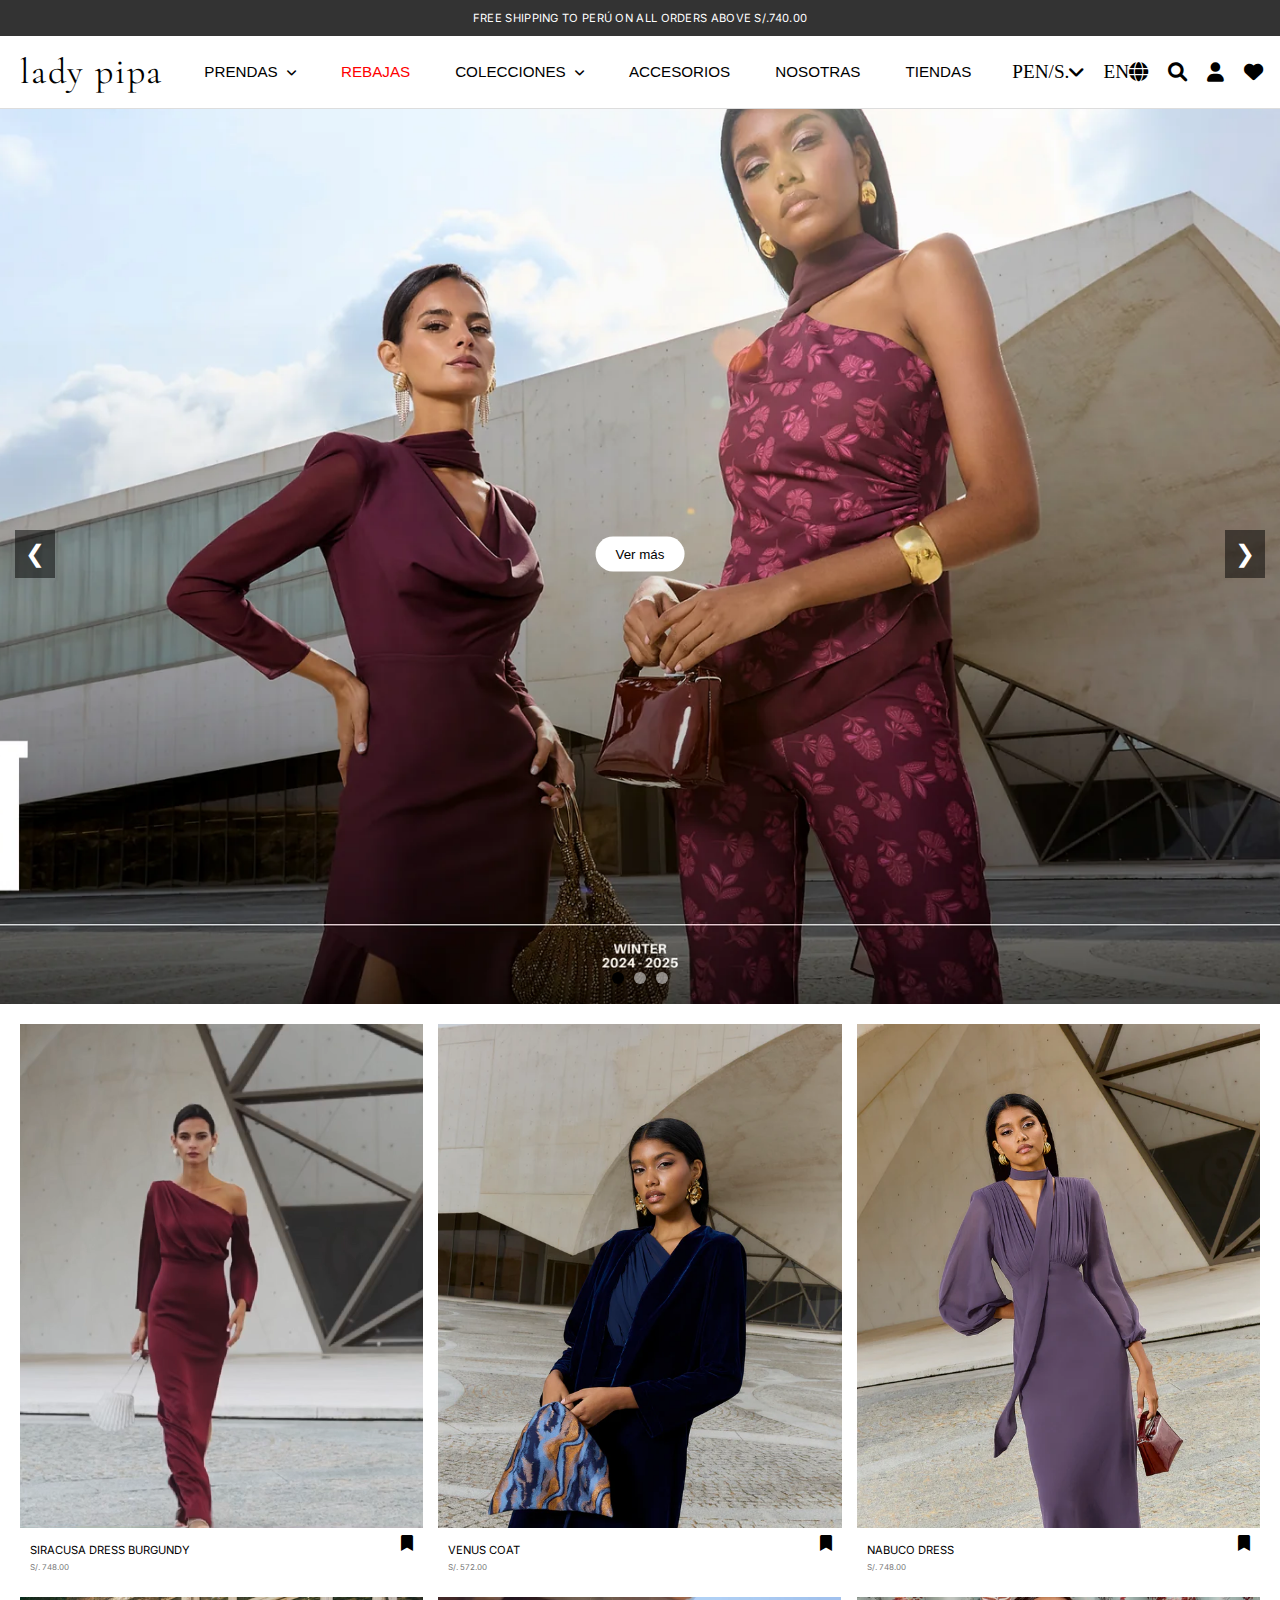
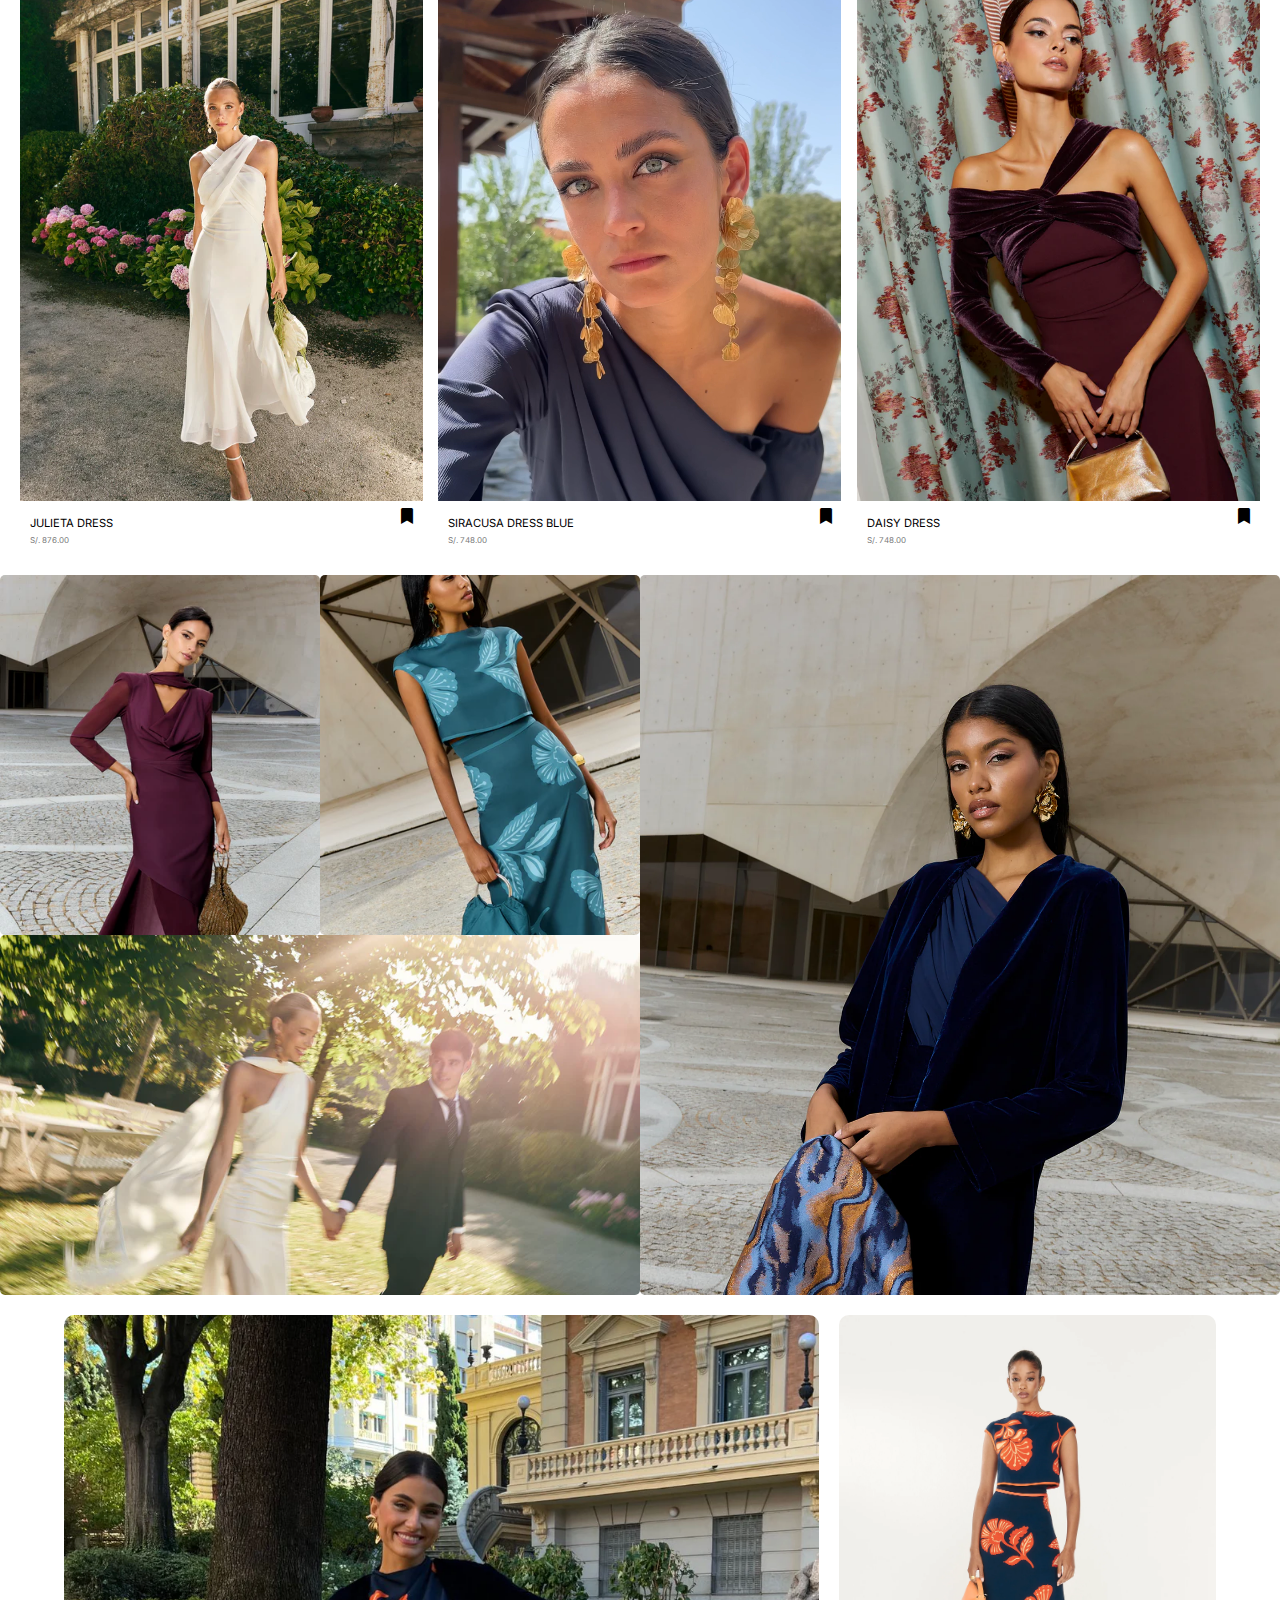
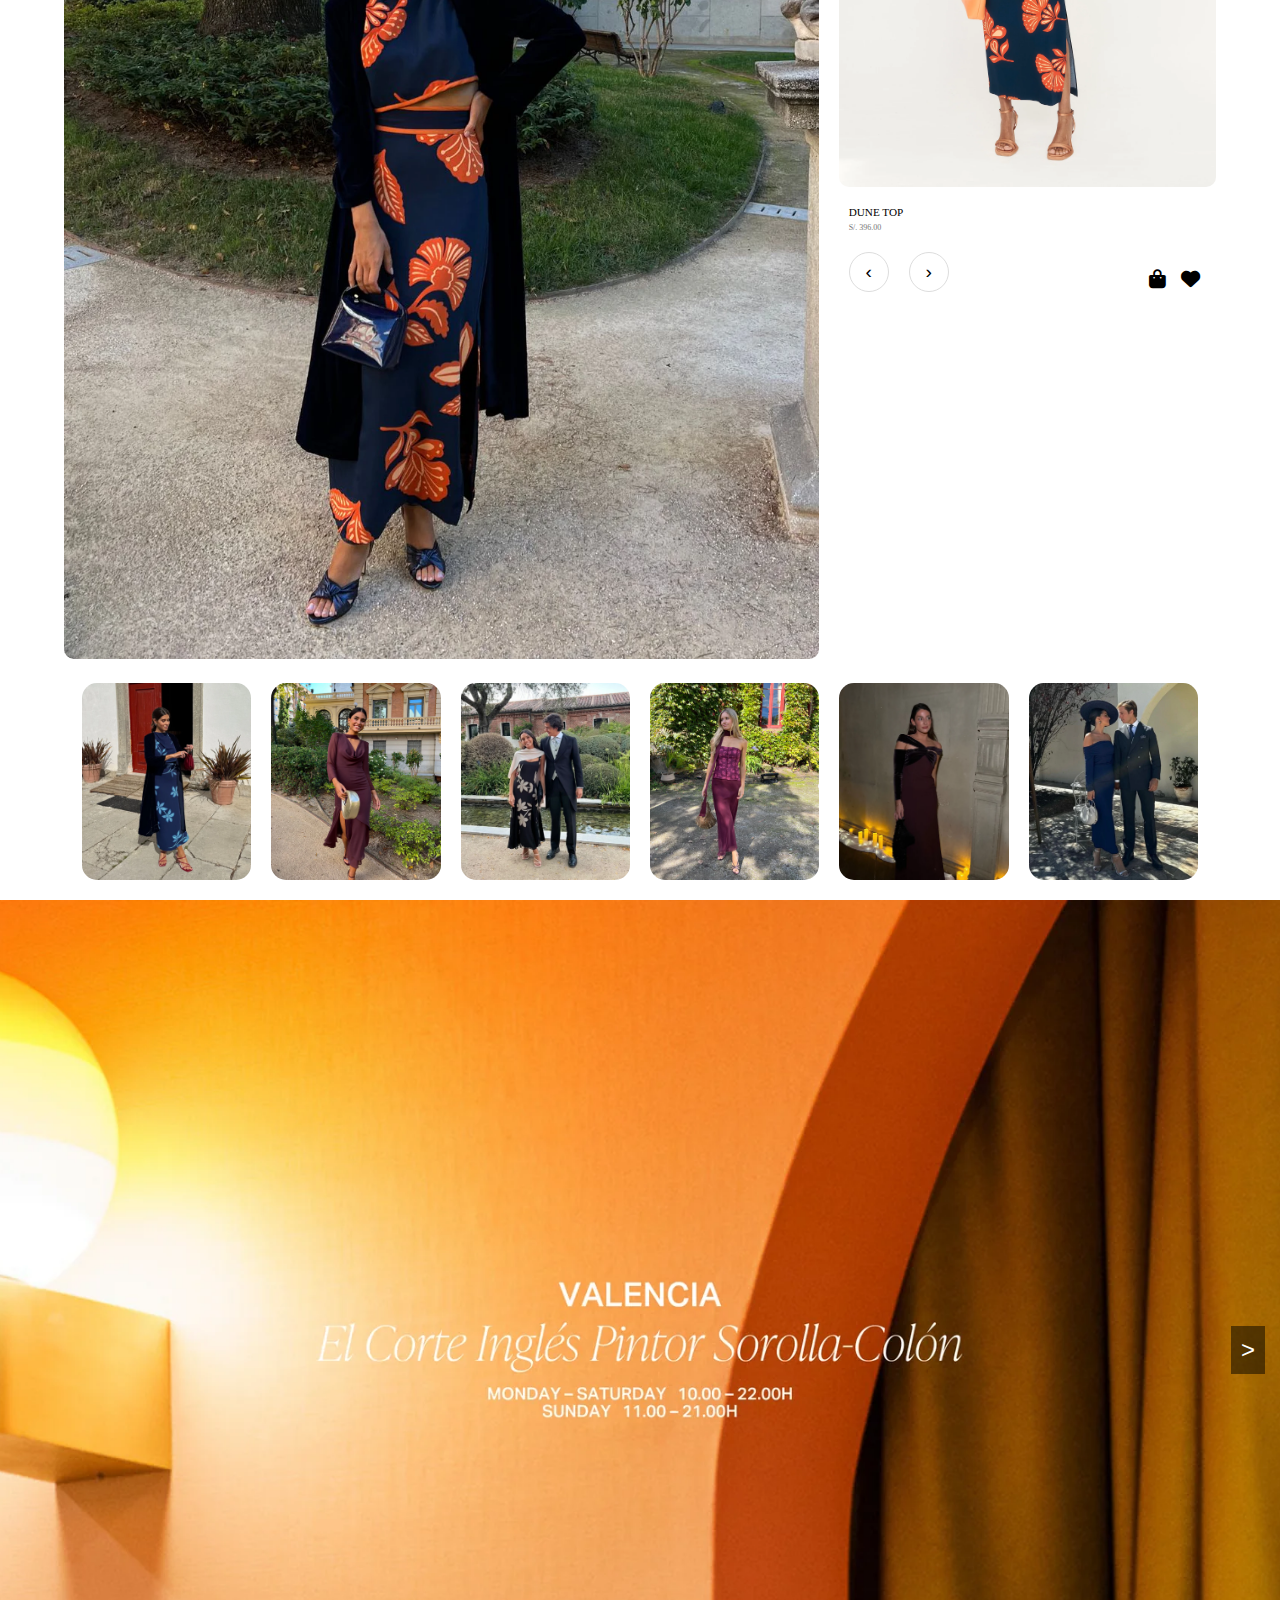
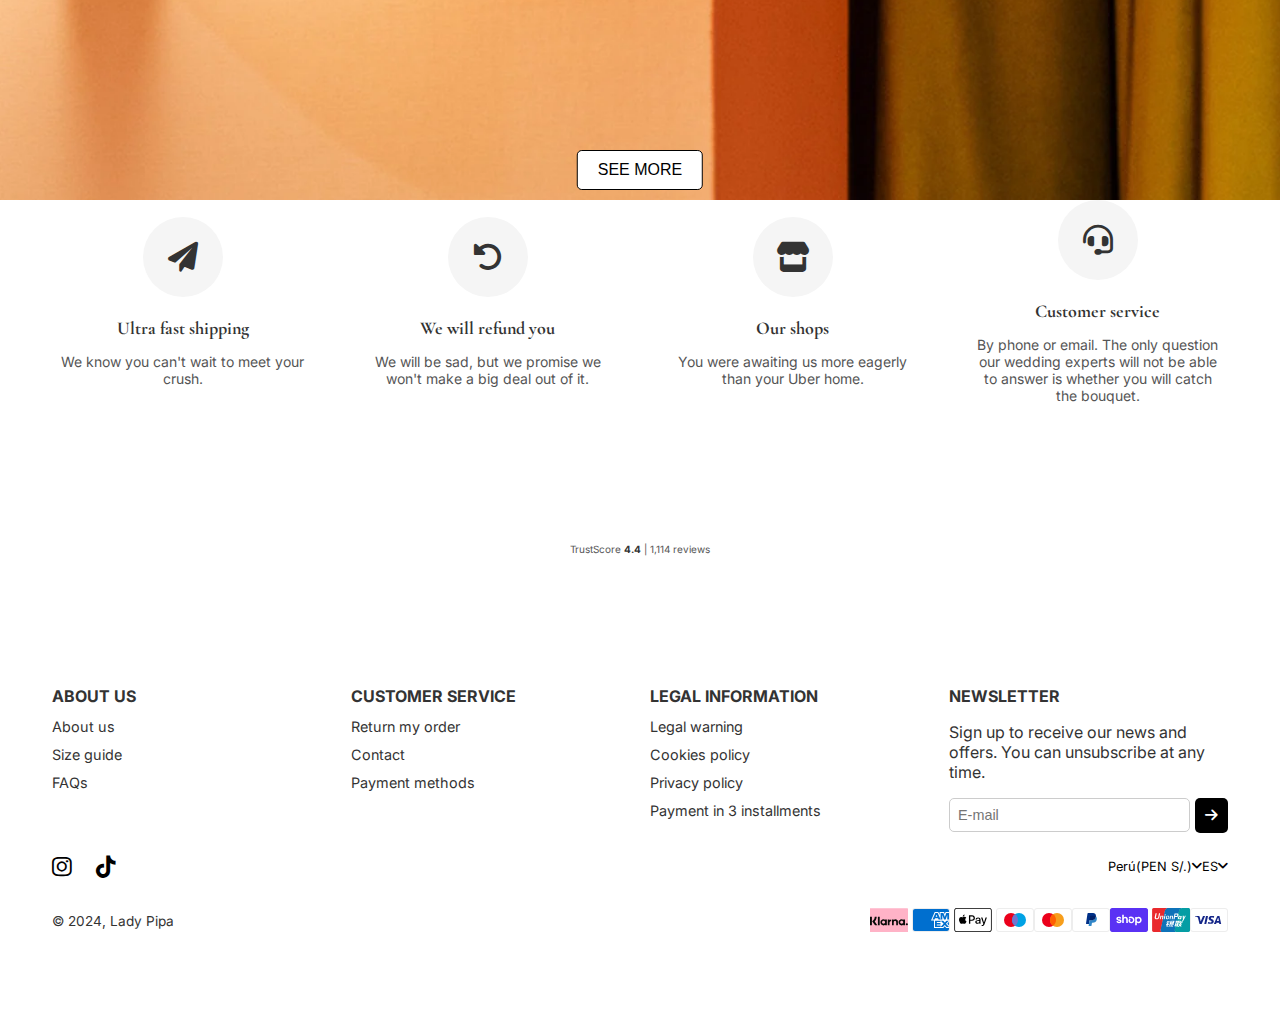
<file: ladypipa-homepage/ladypipa-homepage/index.html>
<!DOCTYPE html>
<html lang="en">

<head>
    <meta charset="UTF-8">
    <meta name="viewport" content="width=device-width, initial-scale=1.0">
    <title>Ladypipa Homepage</title>
    <link rel="stylesheet" href="https://cdnjs.cloudflare.com/ajax/libs/font-awesome/6.0.0-beta3/css/all.min.css">
    <link href="https://fonts.googleapis.com/css2?family=Inter:wght@100;200;300;400&display=swap" rel="stylesheet">
    <link href="https://fonts.googleapis.com/css2?family=Cormorant+Garamond:wght@300;400&display=swap" rel="stylesheet">
    <link rel="stylesheet" href="css/styles.css">
</head>

<body>
    <!-- Barra superior -->
    <div class="top-bar">
        <p>FREE SHIPPING TO PERÚ ON ALL ORDERS ABOVE S/.740.00</p>
    </div>
    <header>     
        <!-- Navegación principal -->
        <nav class="navbar">
            <!-- Logo -->
            <div class="logo">
                <a href="/" class="logo-text">lady pipa</a>
            </div>
            
    
            <!-- Menú principal -->
            <ul class="menu">
                <li class="dropdown">
                    <a href="#">PRENDAS <i class="fas fa-angle-down"></i></a>
                    <ul class="dropdown-menu">
                        <li><a href="#">Vestidos</a></li>
                        <li><a href="#">Conjuntos</a></li>
                        <li><a href="#">Blusas</a></li>
                    </ul>
                </li>
                <li><a href="#" class="highlight">REBAJAS</a></li>
                <li class="dropdown">
                    <a href="#">COLECCIONES <i class="fas fa-angle-down"></i></a>
                    <ul class="dropdown-menu">
                        <li><a href="#">Primavera</a></li>
                        <li><a href="#">Verano</a></li>
                    </ul>
                </li>
                <li><a href="#">ACCESORIOS</a></li>
                <li><a href="#">NOSOTRAS</a></li>
                <li><a href="#">TIENDAS</a></li>
            </ul>
    
            <!-- Íconos -->
            <div class="icons">
                <a href="#">PEN/S. <i class="fas fa-angle-down"></i></a>
                <a href="#">EN <i class="fas fa-globe"></i></a>
                <a href="#"><i class="fas fa-search"></i></a>
                <a href="#"><i class="fas fa-user"></i></a>
                <a href="#"><i class="fas fa-heart"></i></a>
                <a href="#"><i class="fas fa-shopping-bag"></i></a>
            </div>
        </nav>
    </header>
    <div class="navbar-placeholder"></div>
    <section class="first-carousel">
        <div class="first-carousel-container">
            <!-- Slide 1 -->
            <input type="radio" name="first-carousel" id="first-slide1" checked>
            <div class="first-carousel-slide">
                <img src="img/carrusel 1.webp" alt="Imagen 1">
                <button class="first-carousel-button">Ver más</button>
                <label for="first-slide3" class="first-prev">&#10094;</label>
                <label for="first-slide2" class="first-next">&#10095;</label>
            </div>
    
            <!-- Slide 2 -->
            <input type="radio" name="first-carousel" id="first-slide2">
            <div class="first-carousel-slide">
                <img src="img/carrusel 2.webp" alt="Imagen 2">
                <button class="first-carousel-button">Ver más</button>
                <label for="first-slide1" class="first-prev">&#10094;</label>
                <label for="first-slide3" class="first-next">&#10095;</label>
            </div>
    
            <!-- Slide 3 -->
            <input type="radio" name="first-carousel" id="first-slide3">
            <div class="first-carousel-slide">
                <img src="img/carrusel 3.webp" alt="Imagen 3">
                <button class="first-carousel-button">Ver más</button>
                <label for="first-slide2" class="first-prev">&#10094;</label>
                <label for="first-slide1" class="first-next">&#10095;</label>
            </div>
    
            <!-- Indicadores -->
            <div class="first-indicators">
                <label for="first-slide1" class="first-dot"></label>
                <label for="first-slide2" class="first-dot"></label>
                <label for="first-slide3" class="first-dot"></label>
            </div>
        </div>
    </section>
    
    <section class="products">
        <!-- Producto 1 -->
        <div class="product">
            <video class="product-video" autoplay muted loop>
                <source src="img/siracusa dress.mp4" type="video/mp4">
                Tu navegador no soporta el video.
            </video>
        
            <div class="product-info">
                <h3>
                    SIRACUSA DRESS BURGUNDY
                    <span class="product-save"><i class="fas fa-bookmark"></i></span>
                </h3>
                <p>S/. 748.00</p>
            </div>
        </div>

        <!-- Producto 2 -->
        <div class="product">
            <img src="img/venus.webp" alt="Venus Coat">
          
            <div class="product-info">
                <h3>
                    VENUS COAT
                    <span class="product-save"><i class="fas fa-bookmark"></i></span>
                </h3>
                <p>S/. 572.00</p>
            </div>
        </div>

        <!-- Producto 3 -->
        <div class="product">
            <img src="img/nabuco.webp" alt="Nabuco Dress">
          
            <div class="product-info">
                <h3>
                    NABUCO DRESS
                    <span class="product-save"><i class="fas fa-bookmark"></i></span>
                </h3>
                <p>S/. 748.00</p>
            </div>
        </div>

        <!-- Producto 4 -->
        <div class="product">
            <img src="img/julieta.webp" alt="Julieta Dress">
          
            <div class="product-info">
                <h3>
                    JULIETA DRESS
                    <span class="product-save"><i class="fas fa-bookmark"></i></span>
                </h3>
                <p>S/. 876.00</p>
            </div>
        </div>

        <!-- Producto 5 -->
        <div class="product">
            <video class="product-video" autoplay muted loop>
                <source src="img/siracusa dress 2.mp4" type="video/mp4">
            </video>
          
            <div class="product-info">
                <h3>
                    SIRACUSA DRESS BLUE
                    <span class="product-save"><i class="fas fa-bookmark"></i></span>
                </h3>
                <p>S/. 748.00</p>
            </div>
        </div>

        <!-- Producto 6 -->
        <div class="product">
            <img src="img/daisy.webp" alt="Daisy Dress">
          
            <div class="product-info">
                <h3>
                    DAISY DRESS
                    <span class="product-save"><i class="fas fa-bookmark"></i></span>
                </h3>
                <p>S/. 748.00</p>
            </div>
        </div>
    </section>
    <section class="categories-layout">
        <div class="category-item dresses">
            <img src="img/dreses.webp" alt="Dresses">
            <div class="category-overlay">
                <h2>Dresses</h2>
            </div>
        </div>
        <div class="category-item sets">
            <img src="img/sets.webp" alt="Sets">
            <div class="category-overlay">
                <h2>Sets</h2>
            </div>
        </div>
        <div class="category-item bride">
            <img src="img/shawls.webp" alt="Bride">
            <div class="category-overlay">
                <h2>Bride</h2>
            </div>
        </div>
        <div class="category-item shawls">
            <img src="img/bride.webp" alt="Shawls">
            <div class="category-overlay">
                <h2>Shawls</h2>
            </div>
        </div>
    </section>
  
    <section class="dual-slider-section">
        <div class="dual-slider-container">
            <!-- Imagen izquierda -->
            <div class="slider-left">
                <img src="img/flor1.webp" alt="Image Left">
            </div>

            <!-- Imagen derecha con información del producto -->
            <div class="slider-right">
                <img src="img/flor2.webp" alt="Image Right">
                <div class="product-info">
                    <h3>DUNE TOP</h3>
                    <p>S/. 396.00</p>
                    <div class="navigation-buttons">
                        <button class="nav-btn">&#8249;</button>
                        <button class="nav-btn">&#8250;</button>
                    </div>
                    <div class="product-icons">
                        <button><i class="fas fa-shopping-bag"></i></button>
                        <button><i class="fas fa-heart"></i></button>
                    </div>
                </div>
            </div>
        </div>

        <!-- Botones de navegación generales -->

    </section>
    <section class="image-slider">
        <div class="slider-container">
            <button class="slider-btn prev-btn">&#8249;</button>
            <div class="slider-images">
                <img src="img/img1.webp" alt="Image 1">
                <img src="img/img2.webp" alt="Image 2">
                <img src="img/img3.webp" alt="Image 3">
                <img src="img/img4.webp" alt="Image 4">
                <img src="img/img5.webp" alt="Image 5">
                <img src="img/img7.webp" alt="Image 7">
                <img src="img/img8.webp" alt="Image 8">
                <img src="img/img9.webp" alt="Image 9">
            </div>
            <button class="slider-btn next-btn">&#8250;</button>
        </div>
    </section>
    <div id="carousel-section-2" class="carousel-container-2">
        <!-- Botón de navegación izquierda -->
        <button class="carousel-button-2 prev">&lt;</button>
    
        <!-- Slides del carrusel -->
        <div class="carousel-slide-2 active">
            <img src="img/carrusel1.1.webp" alt="Imagen 1">
        </div>
        <div class="carousel-slide-2">
            <img src="img/carrusel2.1.webp" alt="Imagen 2">
        </div>
        <div class="carousel-slide-2">
            <img src="img/carrusel3.1.webp" alt="Imagen 3">
        </div>
        <div class="carousel-slide-2">
            <img src="img/carrusel4.1.webp" alt="Imagen 4">
        </div>
    
        <!-- Botón de navegación derecha -->
        <button class="carousel-button-2 next">&gt;</button>
    
        <!-- Navegación de puntos -->
        <div class="carousel-navigation-2">
            <span class="carousel-dot-2 active" data-slide="0"></span>
            <span class="carousel-dot-2" data-slide="1"></span>
            <span class="carousel-dot-2" data-slide="2"></span>
            <span class="carousel-dot-2" data-slide="3"></span>
        </div>
    
        <!-- Botón "See More" -->
        <div class="see-more-container-2">
            <button class="see-more-2">See More</button>
        </div>
    </div>
    
    <section class="features-section">
        <div class="features-container">
            <!-- Ultra fast shipping -->
            <div class="feature-item">
                <div class="feature-icon">
                    <i class="fas fa-paper-plane"></i>
                </div>
                <h3>Ultra fast shipping</h3>
                <p>We know you can't wait to meet your crush.</p>
            </div>

            <!-- Refund policy -->
            <div class="feature-item">
                <div class="feature-icon">
                    <i class="fas fa-undo-alt"></i>
                </div>
                <h3>We will refund you</h3>
                <p>We will be sad, but we promise we won't make a big deal out of it.</p>
            </div>

            <!-- Our shops -->
            <div class="feature-item">
                <div class="feature-icon">
                    <i class="fas fa-store"></i>
                </div>
                <h3>Our shops</h3>
                <p>You were awaiting us more eagerly than your Uber home.</p>
            </div>

            <!-- Customer service -->
            <div class="feature-item">
                <div class="feature-icon">
                    <i class="fas fa-headset"></i>
                </div>
                <h3>Customer service</h3>
                <p>By phone or email. The only question our wedding experts will not be able to answer is whether you
                    will catch the bouquet.</p>
            </div>
        </div>
    </section>
    <section class="trustpilot-section">
        <div class="trustpilot-container">
            <!-- Enlace con imagen de Trustpilot -->
            <a href="https://uk.trustpilot.com/review/ladypipa.com?utm_medium=trustbox&utm_source=Mini" 
               target="_blank" class="trustpilot-link"></a>
            <!-- TrustScore debajo de la imagen -->
            <p class="trustpilot-score">
                TrustScore <strong>4.4</strong> | 1,114 reviews
            </p>
        </div>
    </section>
    
    <!-- Footer -->
    <footer class="footer">
        <div class="footer-container">
            <!-- Sección principal del footer -->
            <div class="footer-content">
                <!-- Sección About Us -->
                <div class="footer-section">
                    <h4>ABOUT US</h4>
                    <ul>
                        <li><a href="#">About us</a></li>
                        <li><a href="#">Size guide</a></li>
                        <li><a href="#">FAQs</a></li>
                    </ul>
                </div>
    
                <!-- Sección Customer Service -->
                <div class="footer-section">
                    <h4>CUSTOMER SERVICE</h4>
                    <ul>
                        <li><a href="#">Return my order</a></li>
                        <li><a href="#">Contact</a></li>
                        <li><a href="#">Payment methods</a></li>
                    </ul>
                </div>
    
                <!-- Sección Legal Information -->
                <div class="footer-section">
                    <h4>LEGAL INFORMATION</h4>
                    <ul>
                        <li><a href="#">Legal warning</a></li>
                        <li><a href="#">Cookies policy</a></li>
                        <li><a href="#">Privacy policy</a></li>
                        <li><a href="#">Payment in 3 installments</a></li>
                    </ul>
                </div>
    
                <!-- Sección Newsletter -->
                <div class="footer-section newsletter">
                    <h4>NEWSLETTER</h4>
                    <p>Sign up to receive our news and offers. You can unsubscribe at any time.</p>
                    <form action="#">
                        <input type="email" placeholder="E-mail">
                        <button type="submit"><i class="fas fa-arrow-right"></i></button>
                    </form>
                </div>
            </div>

            <div class="footer-social" style="color: black;">
                <div>
                    <a class="social-icon" href="#"><i class="fab fa-instagram" ></i></a>
                    <a class="social-icon" href="#"><i class="fab fa-tiktok" ></i></a>
                </div>
                <div class="footer-icons">
                    <a href="#">Perú(PEN S/.) <i class="fas fa-angle-down"></i></a>
                    <a href="#">ES <i class="fas fa-angle-down"></i></a>
                </div>
            </div>


    
            <!-- Sección adicional del footer -->
            <div class="footer-bottom">
                <!-- Copyright -->
                <p>© 2024, Lady Pipa</p>

                <!-- Métodos de pago -->
                <div class="payment-methods">
                    <svg height="24" viewBox="4.413 5.76850966 37.5527723 11.47054642" width="38" xmlns="http://www.w3.org/2000/svg">
                        <rect x="0" y="0" width="38" height="24" rx="4" ry="4" fill="#ffffff" />
                        <g fill="none">
                          <rect fill="#ffb3c7" height="25" rx="4.321" width="45" />
                          <path d="m40.794 14.646a1.07 1.07 0 0 0 -1.066 1.076 1.07 1.07 0 0 0 1.066 1.076c.588 0 1.066-.482 1.066-1.076a1.07 1.07 0 0 0 -1.066-1.076zm-3.508-.831c0-.814-.689-1.473-1.539-1.473s-1.539.66-1.539 1.473.69 1.472 1.54 1.472 1.538-.659 1.538-1.472zm.006-2.863h1.698v5.725h-1.698v-.366a2.96 2.96 0 0 1 -1.684.524c-1.653 0-2.993-1.352-2.993-3.02s1.34-3.02 2.993-3.02c.625 0 1.204.193 1.684.524zm-13.592.746v-.745h-1.739v5.724h1.743v-2.673c0-.902.968-1.386 1.64-1.386h.02v-1.665c-.69 0-1.323.298-1.664.745zm-4.332 2.117c0-.814-.689-1.473-1.539-1.473s-1.539.66-1.539 1.473.69 1.472 1.54 1.472 1.538-.659 1.538-1.472zm.006-2.863h1.699v5.725h-1.699v-.366c-.48.33-1.059.524-1.684.524-1.653 0-2.993-1.352-2.993-3.02s1.34-3.02 2.993-3.02c.625 0 1.204.193 1.684.524zm10.223-.153c-.678 0-1.32.212-1.75.798v-.644h-1.691v5.724h1.712v-3.008c0-.87.578-1.297 1.275-1.297.746 0 1.176.45 1.176 1.285v3.02h1.696v-3.64c0-1.332-1.05-2.238-2.418-2.238zm-17.374 5.878h1.778v-8.275h-1.778zm-7.81.002h1.883v-8.279h-1.882zm6.586-8.279c0 1.792-.692 3.46-1.926 4.699l2.602 3.58h-2.325l-2.827-3.89.73-.552a4.768 4.768 0 0 0 1.902-3.837h1.842z" fill="#0a0b09" />
                        </g>
                      </svg>                      
                    <svg xmlns="http://www.w3.org/2000/svg" role="img" aria-labelledby="pi-american_express" viewBox="0 0 38 24" width="38" height="24"><title id="pi-american_express">American Express</title><path fill="#000" d="M35 0H3C1.3 0 0 1.3 0 3v18c0 1.7 1.4 3 3 3h32c1.7 0 3-1.3 3-3V3c0-1.7-1.4-3-3-3Z" opacity=".07"/><path fill="#006FCF" d="M35 1c1.1 0 2 .9 2 2v18c0 1.1-.9 2-2 2H3c-1.1 0-2-.9-2-2V3c0-1.1.9-2 2-2h32Z"/><path fill="#FFF" d="M22.012 19.936v-8.421L37 11.528v2.326l-1.732 1.852L37 17.573v2.375h-2.766l-1.47-1.622-1.46 1.628-9.292-.02Z"/><path fill="#006FCF" d="M23.013 19.012v-6.57h5.572v1.513h-3.768v1.028h3.678v1.488h-3.678v1.01h3.768v1.531h-5.572Z"/><path fill="#006FCF" d="m28.557 19.012 3.083-3.289-3.083-3.282h2.386l1.884 2.083 1.89-2.082H37v.051l-3.017 3.23L37 18.92v.093h-2.307l-1.917-2.103-1.898 2.104h-2.321Z"/><path fill="#FFF" d="M22.71 4.04h3.614l1.269 2.881V4.04h4.46l.77 2.159.771-2.159H37v8.421H19l3.71-8.421Z"/><path fill="#006FCF" d="m23.395 4.955-2.916 6.566h2l.55-1.315h2.98l.55 1.315h2.05l-2.904-6.566h-2.31Zm.25 3.777.875-2.09.873 2.09h-1.748Z"/><path fill="#006FCF" d="M28.581 11.52V4.953l2.811.01L32.84 9l1.456-4.046H37v6.565l-1.74.016v-4.51l-1.644 4.494h-1.59L30.35 7.01v4.51h-1.768Z"/></svg>
                    <svg version="1.1" xmlns="http://www.w3.org/2000/svg" role="img" x="0" y="0" width="38" height="24" viewBox="0 0 165.521 105.965" xml:space="preserve" aria-labelledby="pi-apple_pay"><title id="pi-apple_pay">Apple Pay</title><path fill="#000" d="M150.698 0H14.823c-.566 0-1.133 0-1.698.003-.477.004-.953.009-1.43.022-1.039.028-2.087.09-3.113.274a10.51 10.51 0 0 0-2.958.975 9.932 9.932 0 0 0-4.35 4.35 10.463 10.463 0 0 0-.975 2.96C.113 9.611.052 10.658.024 11.696a70.22 70.22 0 0 0-.022 1.43C0 13.69 0 14.256 0 14.823v76.318c0 .567 0 1.132.002 1.699.003.476.009.953.022 1.43.028 1.036.09 2.084.275 3.11a10.46 10.46 0 0 0 .974 2.96 9.897 9.897 0 0 0 1.83 2.52 9.874 9.874 0 0 0 2.52 1.83c.947.483 1.917.79 2.96.977 1.025.183 2.073.245 3.112.273.477.011.953.017 1.43.02.565.004 1.132.004 1.698.004h135.875c.565 0 1.132 0 1.697-.004.476-.002.952-.009 1.431-.02 1.037-.028 2.085-.09 3.113-.273a10.478 10.478 0 0 0 2.958-.977 9.955 9.955 0 0 0 4.35-4.35c.483-.947.789-1.917.974-2.96.186-1.026.246-2.074.274-3.11.013-.477.02-.954.022-1.43.004-.567.004-1.132.004-1.699V14.824c0-.567 0-1.133-.004-1.699a63.067 63.067 0 0 0-.022-1.429c-.028-1.038-.088-2.085-.274-3.112a10.4 10.4 0 0 0-.974-2.96 9.94 9.94 0 0 0-4.35-4.35A10.52 10.52 0 0 0 156.939.3c-1.028-.185-2.076-.246-3.113-.274a71.417 71.417 0 0 0-1.431-.022C151.83 0 151.263 0 150.698 0z" /><path fill="#FFF" d="M150.698 3.532l1.672.003c.452.003.905.008 1.36.02.793.022 1.719.065 2.583.22.75.135 1.38.34 1.984.648a6.392 6.392 0 0 1 2.804 2.807c.306.6.51 1.226.645 1.983.154.854.197 1.783.218 2.58.013.45.019.9.02 1.36.005.557.005 1.113.005 1.671v76.318c0 .558 0 1.114-.004 1.682-.002.45-.008.9-.02 1.35-.022.796-.065 1.725-.221 2.589a6.855 6.855 0 0 1-.645 1.975 6.397 6.397 0 0 1-2.808 2.807c-.6.306-1.228.511-1.971.645-.881.157-1.847.2-2.574.22-.457.01-.912.017-1.379.019-.555.004-1.113.004-1.669.004H14.801c-.55 0-1.1 0-1.66-.004a74.993 74.993 0 0 1-1.35-.018c-.744-.02-1.71-.064-2.584-.22a6.938 6.938 0 0 1-1.986-.65 6.337 6.337 0 0 1-1.622-1.18 6.355 6.355 0 0 1-1.178-1.623 6.935 6.935 0 0 1-.646-1.985c-.156-.863-.2-1.788-.22-2.578a66.088 66.088 0 0 1-.02-1.355l-.003-1.327V14.474l.002-1.325a66.7 66.7 0 0 1 .02-1.357c.022-.792.065-1.717.222-2.587a6.924 6.924 0 0 1 .646-1.981c.304-.598.7-1.144 1.18-1.623a6.386 6.386 0 0 1 1.624-1.18 6.96 6.96 0 0 1 1.98-.646c.865-.155 1.792-.198 2.586-.22.452-.012.905-.017 1.354-.02l1.677-.003h135.875" /><g><g><path fill="#000" d="M43.508 35.77c1.404-1.755 2.356-4.112 2.105-6.52-2.054.102-4.56 1.355-6.012 3.112-1.303 1.504-2.456 3.959-2.156 6.266 2.306.2 4.61-1.152 6.063-2.858" /><path fill="#000" d="M45.587 39.079c-3.35-.2-6.196 1.9-7.795 1.9-1.6 0-4.049-1.8-6.698-1.751-3.447.05-6.645 2-8.395 5.1-3.598 6.2-.95 15.4 2.55 20.45 1.699 2.5 3.747 5.25 6.445 5.151 2.55-.1 3.549-1.65 6.647-1.65 3.097 0 3.997 1.65 6.696 1.6 2.798-.05 4.548-2.5 6.247-5 1.95-2.85 2.747-5.6 2.797-5.75-.05-.05-5.396-2.101-5.446-8.251-.05-5.15 4.198-7.6 4.398-7.751-2.399-3.548-6.147-3.948-7.447-4.048" /></g><g><path fill="#000" d="M78.973 32.11c7.278 0 12.347 5.017 12.347 12.321 0 7.33-5.173 12.373-12.529 12.373h-8.058V69.62h-5.822V32.11h14.062zm-8.24 19.807h6.68c5.07 0 7.954-2.729 7.954-7.46 0-4.73-2.885-7.434-7.928-7.434h-6.706v14.894z" /><path fill="#000" d="M92.764 61.847c0-4.809 3.665-7.564 10.423-7.98l7.252-.442v-2.08c0-3.04-2.001-4.704-5.562-4.704-2.938 0-5.07 1.507-5.51 3.82h-5.252c.157-4.86 4.731-8.395 10.918-8.395 6.654 0 10.995 3.483 10.995 8.89v18.663h-5.38v-4.497h-.13c-1.534 2.937-4.914 4.782-8.579 4.782-5.406 0-9.175-3.222-9.175-8.057zm17.675-2.417v-2.106l-6.472.416c-3.64.234-5.536 1.585-5.536 3.95 0 2.288 1.975 3.77 5.068 3.77 3.95 0 6.94-2.522 6.94-6.03z" /><path fill="#000" d="M120.975 79.652v-4.496c.364.051 1.247.103 1.715.103 2.573 0 4.029-1.09 4.913-3.899l.52-1.663-9.852-27.293h6.082l6.863 22.146h.13l6.862-22.146h5.927l-10.216 28.67c-2.34 6.577-5.017 8.735-10.683 8.735-.442 0-1.872-.052-2.261-.157z" /></g></g></svg>
                    <svg viewBox="0 0 38 24" xmlns="http://www.w3.org/2000/svg" width="38" height="24" role="img" aria-labelledby="pi-maestro"><title id="pi-maestro">Maestro</title><path opacity=".07" d="M35 0H3C1.3 0 0 1.3 0 3v18c0 1.7 1.4 3 3 3h32c1.7 0 3-1.3 3-3V3c0-1.7-1.4-3-3-3z"/><path fill="#fff" d="M35 1c1.1 0 2 .9 2 2v18c0 1.1-.9 2-2 2H3c-1.1 0-2-.9-2-2V3c0-1.1.9-2 2-2h32"/><circle fill="#EB001B" cx="15" cy="12" r="7"/><circle fill="#00A2E5" cx="23" cy="12" r="7"/><path fill="#7375CF" d="M22 12c0-2.4-1.2-4.5-3-5.7-1.8 1.3-3 3.4-3 5.7s1.2 4.5 3 5.7c1.8-1.2 3-3.3 3-5.7z"/></svg><svg viewBox="0 0 38 24" xmlns="http://www.w3.org/2000/svg" role="img" width="38" height="24" aria-labelledby="pi-master"><title id="pi-master">Mastercard</title><path opacity=".07" d="M35 0H3C1.3 0 0 1.3 0 3v18c0 1.7 1.4 3 3 3h32c1.7 0 3-1.3 3-3V3c0-1.7-1.4-3-3-3z"/><path fill="#fff" d="M35 1c1.1 0 2 .9 2 2v18c0 1.1-.9 2-2 2H3c-1.1 0-2-.9-2-2V3c0-1.1.9-2 2-2h32"/><circle fill="#EB001B" cx="15" cy="12" r="7"/><circle fill="#F79E1B" cx="23" cy="12" r="7"/><path fill="#FF5F00" d="M22 12c0-2.4-1.2-4.5-3-5.7-1.8 1.3-3 3.4-3 5.7s1.2 4.5 3 5.7c1.8-1.2 3-3.3 3-5.7z"/></svg><svg viewBox="0 0 38 24" xmlns="http://www.w3.org/2000/svg" width="38" height="24" role="img" aria-labelledby="pi-paypal"><title id="pi-paypal">PayPal</title><path opacity=".07" d="M35 0H3C1.3 0 0 1.3 0 3v18c0 1.7 1.4 3 3 3h32c1.7 0 3-1.3 3-3V3c0-1.7-1.4-3-3-3z"/><path fill="#fff" d="M35 1c1.1 0 2 .9 2 2v18c0 1.1-.9 2-2 2H3c-1.1 0-2-.9-2-2V3c0-1.1.9-2 2-2h32"/><path fill="#003087" d="M23.9 8.3c.2-1 0-1.7-.6-2.3-.6-.7-1.7-1-3.1-1h-4.1c-.3 0-.5.2-.6.5L14 15.6c0 .2.1.4.3.4H17l.4-3.4 1.8-2.2 4.7-2.1z"/><path fill="#3086C8" d="M23.9 8.3l-.2.2c-.5 2.8-2.2 3.8-4.6 3.8H18c-.3 0-.5.2-.6.5l-.6 3.9-.2 1c0 .2.1.4.3.4H19c.3 0 .5-.2.5-.4v-.1l.4-2.4v-.1c0-.2.3-.4.5-.4h.3c2.1 0 3.7-.8 4.1-3.2.2-1 .1-1.8-.4-2.4-.1-.5-.3-.7-.5-.8z"/><path fill="#012169" d="M23.3 8.1c-.1-.1-.2-.1-.3-.1-.1 0-.2 0-.3-.1-.3-.1-.7-.1-1.1-.1h-3c-.1 0-.2 0-.2.1-.2.1-.3.2-.3.4l-.7 4.4v.1c0-.3.3-.5.6-.5h1.3c2.5 0 4.1-1 4.6-3.8v-.2c-.1-.1-.3-.2-.5-.2h-.1z"/></svg><svg xmlns="http://www.w3.org/2000/svg" role="img" viewBox="0 0 38 24" width="38" height="24" aria-labelledby="pi-shopify_pay"><title id="pi-shopify_pay">Shop Pay</title><path opacity=".07" d="M35 0H3C1.3 0 0 1.3 0 3v18c0 1.7 1.4 3 3 3h32c1.7 0 3-1.3 3-3V3c0-1.7-1.4-3-3-3z" fill="#000"/><path d="M35.889 0C37.05 0 38 .982 38 2.182v19.636c0 1.2-.95 2.182-2.111 2.182H2.11C.95 24 0 23.018 0 21.818V2.182C0 .982.95 0 2.111 0H35.89z" fill="#5A31F4"/><path d="M9.35 11.368c-1.017-.223-1.47-.31-1.47-.705 0-.372.306-.558.92-.558.54 0 .934.238 1.225.704a.079.079 0 00.104.03l1.146-.584a.082.082 0 00.032-.114c-.475-.831-1.353-1.286-2.51-1.286-1.52 0-2.464.755-2.464 1.956 0 1.275 1.15 1.597 2.17 1.82 1.02.222 1.474.31 1.474.705 0 .396-.332.582-.993.582-.612 0-1.065-.282-1.34-.83a.08.08 0 00-.107-.035l-1.143.57a.083.083 0 00-.036.111c.454.92 1.384 1.437 2.627 1.437 1.583 0 2.539-.742 2.539-1.98s-1.155-1.598-2.173-1.82v-.003zM15.49 8.855c-.65 0-1.224.232-1.636.646a.04.04 0 01-.069-.03v-2.64a.08.08 0 00-.08-.081H12.27a.08.08 0 00-.08.082v8.194a.08.08 0 00.08.082h1.433a.08.08 0 00.081-.082v-3.594c0-.695.528-1.227 1.239-1.227.71 0 1.226.521 1.226 1.227v3.594a.08.08 0 00.081.082h1.433a.08.08 0 00.081-.082v-3.594c0-1.51-.981-2.577-2.355-2.577zM20.753 8.62c-.778 0-1.507.24-2.03.588a.082.082 0 00-.027.109l.632 1.088a.08.08 0 00.11.03 2.5 2.5 0 011.318-.366c1.25 0 2.17.891 2.17 2.068 0 1.003-.736 1.745-1.669 1.745-.76 0-1.288-.446-1.288-1.077 0-.361.152-.657.548-.866a.08.08 0 00.032-.113l-.596-1.018a.08.08 0 00-.098-.035c-.799.299-1.359 1.018-1.359 1.984 0 1.46 1.152 2.55 2.76 2.55 1.877 0 3.227-1.313 3.227-3.195 0-2.018-1.57-3.492-3.73-3.492zM28.675 8.843c-.724 0-1.373.27-1.845.746-.026.027-.069.007-.069-.029v-.572a.08.08 0 00-.08-.082h-1.397a.08.08 0 00-.08.082v8.182a.08.08 0 00.08.081h1.433a.08.08 0 00.081-.081v-2.683c0-.036.043-.054.069-.03a2.6 2.6 0 001.808.7c1.682 0 2.993-1.373 2.993-3.157s-1.313-3.157-2.993-3.157zm-.271 4.929c-.956 0-1.681-.768-1.681-1.783s.723-1.783 1.681-1.783c.958 0 1.68.755 1.68 1.783 0 1.027-.713 1.783-1.681 1.783h.001z" fill="#fff"/></svg>
                    <svg viewBox="-36 25 38 24" xmlns="http://www.w3.org/2000/svg" width="38" height="24" role="img" aria-labelledby="pi-unionpay"><title id="pi-unionpay">Union Pay</title><path fill="#005B9A" d="M-36 46.8v.7-.7zM-18.3 25v24h-7.2c-1.3 0-2.1-1-1.8-2.3l4.4-19.4c.3-1.3 1.9-2.3 3.2-2.3h1.4zm12.6 0c-1.3 0-2.9 1-3.2 2.3l-4.5 19.4c-.3 1.3.5 2.3 1.8 2.3h-4.9V25h10.8z"/><path fill="#E9292D" d="M-19.7 25c-1.3 0-2.9 1.1-3.2 2.3l-4.4 19.4c-.3 1.3.5 2.3 1.8 2.3h-8.9c-.8 0-1.5-.6-1.5-1.4v-21c0-.8.7-1.6 1.5-1.6h14.7z"/><path fill="#0E73B9" d="M-5.7 25c-1.3 0-2.9 1.1-3.2 2.3l-4.4 19.4c-.3 1.3.5 2.3 1.8 2.3H-26h.5c-1.3 0-2.1-1-1.8-2.3l4.4-19.4c.3-1.3 1.9-2.3 3.2-2.3h14z"/><path fill="#059DA4" d="M2 26.6v21c0 .8-.6 1.4-1.5 1.4h-12.1c-1.3 0-2.1-1.1-1.8-2.3l4.5-19.4C-8.6 26-7 25-5.7 25H.5c.9 0 1.5.7 1.5 1.6z"/><path fill="#fff" d="M-21.122 38.645h.14c.14 0 .28-.07.28-.14l.42-.63h1.19l-.21.35h1.4l-.21.63h-1.68c-.21.28-.42.42-.7.42h-.84l.21-.63m-.21.91h3.01l-.21.7h-1.19l-.21.7h1.19l-.21.7h-1.19l-.28 1.05c-.07.14 0 .28.28.21h.98l-.21.7h-1.89c-.35 0-.49-.21-.35-.63l.35-1.33h-.77l.21-.7h.77l.21-.7h-.7l.21-.7zm4.83-1.75v.42s.56-.42 1.12-.42h1.96l-.77 2.66c-.07.28-.35.49-.77.49h-2.24l-.49 1.89c0 .07 0 .14.14.14h.42l-.14.56h-1.12c-.42 0-.56-.14-.49-.35l1.47-5.39h.91zm1.68.77h-1.75l-.21.7s.28-.21.77-.21h1.05l.14-.49zm-.63 1.68c.14 0 .21 0 .21-.14l.14-.35h-1.75l-.14.56 1.54-.07zm-1.19.84h.98v.42h.28c.14 0 .21-.07.21-.14l.07-.28h.84l-.14.49c-.07.35-.35.49-.77.56h-.56v.77c0 .14.07.21.35.21h.49l-.14.56h-1.19c-.35 0-.49-.14-.49-.49l.07-2.1zm4.2-2.45l.21-.84h1.19l-.07.28s.56-.28 1.05-.28h1.47l-.21.84h-.21l-1.12 3.85h.21l-.21.77h-.21l-.07.35h-1.19l.07-.35h-2.17l.21-.77h.21l1.12-3.85h-.28m1.26 0l-.28 1.05s.49-.21.91-.28c.07-.35.21-.77.21-.77h-.84zm-.49 1.54l-.28 1.12s.56-.28.98-.28c.14-.42.21-.77.21-.77l-.91-.07zm.21 2.31l.21-.77h-.84l-.21.77h.84zm2.87-4.69h1.12l.07.42c0 .07.07.14.21.14h.21l-.21.7h-.77c-.28 0-.49-.07-.49-.35l-.14-.91zm-.35 1.47h3.57l-.21.77h-1.19l-.21.7h1.12l-.21.77h-1.26l-.28.42h.63l.14.84c0 .07.07.14.21.14h.21l-.21.7h-.7c-.35 0-.56-.07-.56-.35l-.14-.77-.56.84c-.14.21-.35.35-.63.35h-1.05l.21-.7h.35c.14 0 .21-.07.35-.21l.84-1.26h-1.05l.21-.77h1.19l.21-.7h-1.19l.21-.77zm-19.74-5.04c-.14.7-.42 1.19-.91 1.54-.49.35-1.12.56-1.89.56-.7 0-1.26-.21-1.54-.56-.21-.28-.35-.56-.35-.98 0-.14 0-.35.07-.56l.84-3.92h1.19l-.77 3.92v.28c0 .21.07.35.14.49.14.21.35.28.7.28s.7-.07.91-.28c.21-.21.42-.42.49-.77l.77-3.92h1.19l-.84 3.92m1.12-1.54h.84l-.07.49.14-.14c.28-.28.63-.42 1.05-.42.35 0 .63.14.77.35.14.21.21.49.14.91l-.49 2.38h-.91l.42-2.17c.07-.28.07-.49 0-.56-.07-.14-.21-.14-.35-.14-.21 0-.42.07-.56.21-.14.14-.28.35-.28.63l-.42 2.03h-.91l.63-3.57m9.8 0h.84l-.07.49.14-.14c.28-.28.63-.42 1.05-.42.35 0 .63.14.77.35s.21.49.14.91l-.49 2.38h-.91l.42-2.24c.07-.21 0-.42-.07-.49-.07-.14-.21-.14-.35-.14-.21 0-.42.07-.56.21-.14.14-.28.35-.28.63l-.42 2.03h-.91l.7-3.57m-5.81 0h.98l-.77 3.5h-.98l.77-3.5m.35-1.33h.98l-.21.84h-.98l.21-.84zm1.4 4.55c-.21-.21-.35-.56-.35-.98v-.21c0-.07 0-.21.07-.28.14-.56.35-1.05.7-1.33.35-.35.84-.49 1.33-.49.42 0 .77.14 1.05.35.21.21.35.56.35.98v.21c0 .07 0 .21-.07.28-.14.56-.35.98-.7 1.33-.35.35-.84.49-1.33.49-.35 0-.7-.14-1.05-.35m1.89-.7c.14-.21.28-.49.35-.84v-.35c0-.21-.07-.35-.14-.49a.635.635 0 0 0-.49-.21c-.28 0-.49.07-.63.28-.14.21-.28.49-.35.84v.28c0 .21.07.35.14.49.14.14.28.21.49.21.28.07.42 0 .63-.21m6.51-4.69h2.52c.49 0 .84.14 1.12.35.28.21.35.56.35.91v.28c0 .07 0 .21-.07.28-.07.49-.35.98-.7 1.26-.42.35-.84.49-1.4.49h-1.4l-.42 2.03h-1.19l1.19-5.6m.56 2.59h1.12c.28 0 .49-.07.7-.21.14-.14.28-.35.35-.63v-.28c0-.21-.07-.35-.21-.42-.14-.07-.35-.14-.7-.14h-.91l-.35 1.68zm8.68 3.71c-.35.77-.7 1.26-.91 1.47-.21.21-.63.7-1.61.7l.07-.63c.84-.28 1.26-1.4 1.54-1.96l-.28-3.78h1.19l.07 2.38.91-2.31h1.05l-2.03 4.13m-2.94-3.85l-.42.28c-.42-.35-.84-.56-1.54-.21-.98.49-1.89 4.13.91 2.94l.14.21h1.12l.7-3.29-.91.07m-.56 1.82c-.21.56-.56.84-.91.77-.28-.14-.35-.63-.21-1.19.21-.56.56-.84.91-.77.28.14.35.63.21 1.19"/></svg><svg viewBox="0 0 38 24" xmlns="http://www.w3.org/2000/svg" role="img" width="38" height="24" aria-labelledby="pi-visa"><title id="pi-visa">Visa</title><path opacity=".07" d="M35 0H3C1.3 0 0 1.3 0 3v18c0 1.7 1.4 3 3 3h32c1.7 0 3-1.3 3-3V3c0-1.7-1.4-3-3-3z"/><path fill="#fff" d="M35 1c1.1 0 2 .9 2 2v18c0 1.1-.9 2-2 2H3c-1.1 0-2-.9-2-2V3c0-1.1.9-2 2-2h32"/><path d="M28.3 10.1H28c-.4 1-.7 1.5-1 3h1.9c-.3-1.5-.3-2.2-.6-3zm2.9 5.9h-1.7c-.1 0-.1 0-.2-.1l-.2-.9-.1-.2h-2.4c-.1 0-.2 0-.2.2l-.3.9c0 .1-.1.1-.1.1h-2.1l.2-.5L27 8.7c0-.5.3-.7.8-.7h1.5c.1 0 .2 0 .2.2l1.4 6.5c.1.4.2.7.2 1.1.1.1.1.1.1.2zm-13.4-.3l.4-1.8c.1 0 .2.1.2.1.7.3 1.4.5 2.1.4.2 0 .5-.1.7-.2.5-.2.5-.7.1-1.1-.2-.2-.5-.3-.8-.5-.4-.2-.8-.4-1.1-.7-1.2-1-.8-2.4-.1-3.1.6-.4.9-.8 1.7-.8 1.2 0 2.5 0 3.1.2h.1c-.1.6-.2 1.1-.4 1.7-.5-.2-1-.4-1.5-.4-.3 0-.6 0-.9.1-.2 0-.3.1-.4.2-.2.2-.2.5 0 .7l.5.4c.4.2.8.4 1.1.6.5.3 1 .8 1.1 1.4.2.9-.1 1.7-.9 2.3-.5.4-.7.6-1.4.6-1.4 0-2.5.1-3.4-.2-.1.2-.1.2-.2.1zm-3.5.3c.1-.7.1-.7.2-1 .5-2.2 1-4.5 1.4-6.7.1-.2.1-.3.3-.3H18c-.2 1.2-.4 2.1-.7 3.2-.3 1.5-.6 3-1 4.5 0 .2-.1.2-.3.2M5 8.2c0-.1.2-.2.3-.2h3.4c.5 0 .9.3 1 .8l.9 4.4c0 .1 0 .1.1.2 0-.1.1-.1.1-.1l2.1-5.1c-.1-.1 0-.2.1-.2h2.1c0 .1 0 .1-.1.2l-3.1 7.3c-.1.2-.1.3-.2.4-.1.1-.3 0-.5 0H9.7c-.1 0-.2 0-.2-.2L7.9 9.5c-.2-.2-.5-.5-.9-.6-.6-.3-1.7-.5-1.9-.5L5 8.2z" fill="#142688"/></svg></div>
                </div>
            </div>
        </div>
    </footer>
    <script src="js/script.js"></script>

</body>

</html>
</file>
<file: ladypipa-homepage/ladypipa-homepage/css/styles.css>
/* ------------------------- Barra superior ------------------------- */
.top-bar {
    background-color: #333;
    color: white;
    text-align: center;
    font-size: 0.7em;
    font-family: 'Inter', sans-serif;
    letter-spacing: 0.3px;
    padding: opx 0; /* Espaciado interno */
    position: fixed;
    top: 0;
    width: 100%;
    z-index: 10;
    transition: all 0.2s ease; /* Transición suave */
}

body, html {
    margin: 0;
    padding: 0;
    box-sizing: border-box;
    margin-top: 52px; /* Altura combinada de barra superior y navbar */
}

/* ------------------------- Navbar ------------------------- */
.navbar {
    display: flex;
    justify-content: space-between;
    align-items: center;
    padding: 15px 20px;
    background: white;
    border-bottom: 1px solid #ddd;
    position: fixed;
    top: 35px; /* Espacio inicial debajo de la barra superior */
    width: 100%;
    z-index: 9;
    transition: all 0.2s ease; /* Transición suave */
}
.scrolled .top-bar {
    height: 0; /* Oculta la barra superior */
    padding: 0; /* Sin espaciado interno */
    overflow: hidden; /* Oculta contenido extra */
}
.scrolled .navbar {
    top: 0; /* Se ajusta a la parte superior */
}

/* Logo */
.logo-text {
    font-family: 'Cormorant Garamond', serif;
    font-size: 36px;
    font-weight: 400;
    text-transform: lowercase;
    letter-spacing: 0.05em;
    color: #000;
    text-decoration: none;
    display: inline-block;
    cursor: default;
}

/* Menú principal */
.menu {
    list-style: none;
    display: flex;
    gap: 25px;
    margin: 0;
    padding: 0;
}

.menu li {
    position: relative;
}

.menu li a {
    text-decoration: none;
    color: black;
    font-weight: 500;
    padding: 10px;
    text-transform: uppercase;
    font-size: 0.95em;
    font-family: 'Arial', sans-serif;
}

.menu li a.highlight {
    color: red;
}

.menu li a i {
    margin-left: 5px;
    font-size: 0.8em;
}

/* Submenú */
.dropdown-menu {
    position: absolute;
    top: 100%;
    left: 0;
    width: 200px;
    list-style: none;
    padding: 10px 0;
    margin: 0;
    background: white;
    border: 1px solid #ddd;
    box-shadow: 0 4px 8px rgba(0, 0, 0, 0.1);
    display: none;
    z-index: 100;
}

.dropdown-menu li a {
    padding: 10px 15px;
    color: black;
    text-decoration: none;
    font-size: 0.9em;
    white-space: nowrap;
}

.dropdown-menu li a:hover {
    background: #f4f4f4;
}

/* Mostrar submenú */
.menu li:hover .dropdown-menu {
    display: block;
}

/* Íconos */
.icons {
    display: flex;
    align-items: center;
    gap: 20px;
}

.icons a {
    color: black;
    text-decoration: none;
    font-size: 1.2em;
    display: flex;
    align-items: center;
}

.icons a:hover {
    color: #777;
}

/* Navbar - Ajustes responsivos */
@media (max-width: 768px) {
    .menu {
        flex-direction: column;
        gap: 10px;
    }

    .icons {
        display: none;
    }
}

/* ------------------------- Carrusel ------------------------- */
.first-carousel-container {
    position: relative;
    width: 100%;
    height: 100vh;
    overflow: hidden;
}

.first-carousel-slide {
    position: absolute;
    top: 0;
    left: 0;
    width: 100%;
    height: 100%;
    display: none;
}

input[type="radio"]:checked + .first-carousel-slide {
    display: block;
}

.first-carousel-slide img {
    width: 100%;
    height: 100%;
    object-fit: cover;
}

.first-carousel-button {
    position: absolute;
    top: 50%;
    left: 50%;
    transform: translate(-50%, -50%);
    background-color: white;
    color: black;
    padding: 10px 20px;
    border: none;
    border-radius: 50px;
    cursor: pointer;
}

.first-prev, .first-next {
    position: absolute;
    top: 50%;
    transform: translateY(-50%);
    background-color: rgba(0, 0, 0, 0.5);
    color: white;
    border: none;
    padding: 10px;
    cursor: pointer;
    font-size: 1.5rem;
}

.first-prev {
    left: 15px;
}

.first-next {
    right: 15px;
}

.first-indicators {
    position: absolute;
    bottom: 20px;
    left: 50%;
    transform: translateX(-50%);
    display: flex;
    gap: 10px;
}

.first-dot {
    width: 12px;
    height: 12px;
    background-color: rgba(255, 255, 255, 0.5);
    border-radius: 50%;
    cursor: pointer;
}

input[type="radio"]:checked + .first-carousel-slide ~ .first-indicators label[for="first-slide1"] {
    background-color: #000;
}

/* --------------------- Productos --------------------- */
.products {
    display: flex;
    flex-wrap: wrap;
    justify-content: space-between;
    gap: 15px;
    padding: 20px;
}

.product {
    flex: 1 1 calc(33.333% - 15px);
    position: relative;
    display: flex;
    flex-direction: column;
    background-color: #fff;
    overflow: hidden;
    text-align: left;
    font-family: 'Inter', sans-serif;
}

.product img,
.product-video {
    width: 100%;
    height: auto;
    object-fit: cover;
    position: relative;
}

.product-icons {
    position: absolute;
    bottom: 10px;
    right: 10px;
}



.product-save {
    font-size: 1rem;
    color: #000;
    cursor: pointer;
    position: absolute;
    top: 5px;
    right: 10px; /* Alineado al lado del título */
    transition: color 0.3s ease;
}

.product-save:hover {
    color: #555;
}

.product-info {
    padding: 10px;
    font-size: 0.8rem;
    position: relative;
}

.product-info h3 {
    margin: 5px 30px 5px 0; /* Espacio a la derecha para el ícono */
    font-size: 0.7rem;
    font-weight: 400;
    display: inline-block;
}

.product-info p {
    font-size: 0.5rem;
    color: #777;
    margin: 0;
}

/* ------------------------- Categorías ------------------------- */
.categories-layout {
    display: grid;
    grid-template-columns: repeat(12, 1fr); /* Dividir en 12 columnas */
    grid-template-rows: repeat(4, 1fr); /* Dividir en 6 filas iguales */
    width: 100vw; /* Ocupa todo el ancho de la pantalla */
    height: 80vh; /* Ocupa todo el alto de la pantalla */
    overflow: hidden;
    margin-bottom: 20px;
}

.category-item {
    position: relative;
    overflow: hidden;
    border-radius: 5px;
    cursor: pointer;
}

.category-item img {
    width: 100%;
    height: 100%;
    object-fit: cover;
    transition: transform 0.3s ease;
}

.category-item:hover img {
    transform: scale(1.1); /* Zoom al pasar el mouse */
}

.category-overlay {
    position: absolute;
    top: 0;
    left: 0;
    width: 100%;
    height: 100%;
    background: rgba(0, 0, 0, 0.4);
    display: flex;
    justify-content: center;
    align-items: center;
    opacity: 0;
    transition: opacity 0.3s ease;
}

.category-item:hover .category-overlay {
    opacity: 1;
}

.category-overlay h2 {
    color: white;
    font-family: 'Inter', sans-serif;
    font-size: 2.5rem; /* Texto más grande */
    font-weight: bold;
    text-transform: uppercase;
}

/* Configuración específica para cada área */
.shawls {
    grid-column: span 6; /* Ocupa la mitad del ancho */
    grid-row: span 2; /* Ocupa todas las filas */
}

.dresses {
    grid-column: span 3; /* Ocupa la otra mitad del ancho */
    grid-row: span 2; /* Ocupa 2 filas */
}

.sets {
    grid-column: span 3; /* Ocupa la otra mitad del ancho */
    grid-row: span 2; /* Ocupa 2 filas */
}

.bride {
    grid-column: span 6; /* Ocupa la otra mitad del ancho */
    grid-row: span 4; /* Ocupa 2 filas */
}

/* ------------------------- Dual Slider ------------------------- */
.dual-slider-section {
    display: flex;
    flex-direction: column;
    align-items: center;
    background-color: #fff;
    margin-top: 0; /* Elimina márgenes superiores */
    padding-top: 0; /* Elimina cualquier relleno superior */
}

.dual-slider-container {
    display: flex;
    justify-content: space-between;
    align-items: flex-start;
    width: 90%;
    max-width: 1200px;
    gap: 20px;
}

.slider-left {
    flex: 2;
}

.slider-left img {
    width: 100%;
    height: auto;
    border-radius: 10px;
}

.slider-right {
    flex: 1;
}

.slider-right img {
    width: 100%;
    height: auto;
    border-radius: 10px;
}


.product-icons button {
    background: none;
    border: none;
    font-size: 1.2rem;
    color: #000;
    cursor: pointer;
}

.product-icons button:hover {
    color: #555;
}

.navigation-buttons {
    display: flex;
    gap: 20px;
    margin-top: 20px;
}

.nav-btn {
    background-color: #fff;
    border: 1px solid #ddd;
    border-radius: 50%;
    width: 40px;
    height: 40px;
    display: flex;
    justify-content: center;
    align-items: center;
    font-size: 1.2rem;
    cursor: pointer;
}

.nav-btn:hover {
    background-color: #f1f1f1;
}

/* ------------------------- Carrusel 2 ------------------------- */
/* Carrusel 2 */
.carousel-container-2 {
    position: relative;
    width: 100%;
    height: 100vh;
    overflow: hidden;
}

.carousel-slide-2 {
    display: none;
    position: absolute;
    top: 0;
    left: 0;
    width: 100%;
    height: 100%;
}

.carousel-slide-2.active {
    display: block;
}

.carousel-slide-2 img {
    width: 100%;
    height: 100%;
    object-fit: cover;
}

.carousel-navigation-2 {
    position: absolute;
    bottom: 20px;
    left: 50%;
    transform: translateX(-50%);
    display: flex;
    gap: 10px;
}

.carousel-dot-2 {
    width: 12px;
    height: 12px;
    background-color: rgba(255, 255, 255, 0.5);
    border-radius: 50%;
    cursor: pointer;
}

.carousel-dot-2.active {
    background-color: #000;
}

.carousel-button-2 {
    position: absolute;
    top: 50%;
    transform: translateY(-50%);
    background-color: rgba(0, 0, 0, 0.5);
    color: white;
    border: none;
    padding: 10px;
    cursor: pointer;
    font-size: 1.5rem;
}

.carousel-button-2.prev {
    left: 15px;
}

.carousel-button-2.next {
    right: 15px;
}

.carousel-button-2:hover {
    background-color: rgba(0, 0, 0, 0.8);
}

.see-more-container-2 {
    position: absolute;
    bottom: 10px;
    left: 50%;
    transform: translateX(-50%);
}
.slider-btn {
    position: absolute;
    top: 50%;
    transform: translateY(-50%);
    background-color: white; /* Fondo blanco */
    color: black; /* Color del ícono */
    border: 2px solid #ddd; /* Borde gris claro */
    font-size: 24px;
    cursor: pointer;
    width: 50px; /* Tamaño del botón */
    height: 50px; /* Tamaño del botón */
    display: flex;
    justify-content: center;
    align-items: center;
    z-index: 1000;
    border-radius: 50%; /* Forma circular */
    box-shadow: 0 4px 6px rgba(0, 0, 0, 0.1); /* Sombra ligera */
    transition: opacity 0.3s ease;
    opacity: 0; /* Botón invisible por defecto */
}

.see-more-2 {
    background-color: white;
    color: black;
    border: 1px solid black;
    padding: 10px 20px;
    cursor: pointer;
    font-size: 1rem;
    text-transform: uppercase;
    border-radius: 5px;
}

.see-more-2:hover {
    background-color: black;
    color: white;
}

/* ------------------------- Features ------------------------- */
.features-section {
    background-color: white; /* Fondo blanco */
    text-align: center; /* Centrar el texto */
}

.features-container {
    display: flex;
    justify-content: space-around; /* Espaciado entre ítems */
    align-items: center; /* Centrar verticalmente */
    flex-wrap: wrap; /* Ajuste para pantallas pequeñas */
    max-width: 1200px; /* Ancho máximo */
    margin: 0 auto; /* Centrar horizontalmente */
    gap: 20px; /* Separación entre ítems */
}

.feature-item {
    text-align: center; /* Centrar el contenido */
    max-width: 250px; /* Ancho máximo por ítem */
}

.feature-icon {
    background-color: #f5f5f5; /* Fondo gris claro */
    border-radius: 50%; /* Forma circular */
    width: 80px; /* Tamaño del círculo */
    height: 80px; /* Tamaño del círculo */
    display: flex; /* Flexbox para centrar el ícono */
    justify-content: center; /* Centrar horizontalmente */
    align-items: center; /* Centrar verticalmente */
    margin: 0 auto 20px; /* Centrado del círculo y separación abajo */
    font-size: 30px; /* Tamaño del ícono */
    color: #333; /* Color del ícono */
}

.feature-item h3 {
    font-family: 'Cormorant Garamond', serif; /* Fuente del título */
    font-size: 18px; /* Tamaño del texto */
    font-weight: bold; /* Negrita */
    margin-bottom: 10px; /* Separación del párrafo */
    color: #333; /* Color del texto */
}

.feature-item p {
    font-family: 'Inter', sans-serif; /* Fuente del párrafo */
    font-size: 14px; /* Tamaño del texto */
    color: #555; /* Color del texto */
}

/* Ajustes responsivos */
@media (max-width: 768px) {
    .features-container {
        flex-wrap: wrap; /* Ajusta a varias filas */
        gap: 30px; /* Mayor espacio entre ítems */
        justify-content: center; /* Centrar contenido */
    }

    .feature-item {
        max-width: 100%; /* Ancho completo para pantallas pequeñas */
    }
}

/* ------------------------- Slider Section ------------------------- */
.image-slider {
    display: flex;
    justify-content: center;
    align-items: center;
    padding: 20px;
    background-color: #fff;
    overflow: hidden;
    position: relative;
}

.slider-container {
    position: relative;
    width: 90%;
    max-width: max-content;
    overflow: hidden;
    border-radius: 10px;
}

.slider-images {
    display: flex;
    transition: transform 0.5s ease-in-out;
    gap: 20px; /* Espaciado entre imágenes */
}

.slider-images img {
    width: calc((100% - 5 * 20px) / 6); /* Ajustar ancho para 6 imágenes con espacios */
    flex-shrink: 0; /* Prevenir que las imágenes se reduzcan */
    border-radius: 15px;
    object-fit: cover;
}

.slider-btn {
    position: absolute;
    top: 50%;
    transform: translateY(-50%);
    background-color: white; /* Fondo blanco */
    color: black; /* Color del ícono */
    border: 2px solid #ddd; /* Borde gris claro */
    font-size: 24px;
    cursor: pointer;
    width: 50px; /* Tamaño del botón */
    height: 50px; /* Tamaño del botón */
    display: flex;
    justify-content: center;
    align-items: center;
    z-index: 1000;
    border-radius: 50%; /* Forma circular */
    box-shadow: 0 4px 6px rgba(0, 0, 0, 0.1); /* Sombra ligera */
    transition: opacity 0.3s ease;
    opacity: 0; /* Botón invisible por defecto */
}

.slider-container:hover .slider-btn {
    opacity: 1; /* Botón visible al pasar el cursor */
}

.prev-btn {
    left: 10px;
}

.next-btn {
    right: 10px;
}

/* ------------------------- Trustpilot ------------------------- */
.trustpilot-section {
    text-align: center;
    padding: 20px 0;
}

.trustpilot-container {
    display: inline-block;
    text-align: center;
    position: relative; 
}

.trustpilot-link {
    display: inline-block;
    width: 330px;
    height: 130px; 
    background-image: url('https://www.workplacesafetygroup.co.uk/wp-content/uploads/2024/05/Trustpilot-removebg-preview.png');
    background-repeat: no-repeat;
    background-size: contain; 
    background-position: center;
    text-decoration: none; 
}

/* Elimina el efecto hover */
.trustpilot-link:hover {
    transform: none; 
    transition: none; 
}

.trustpilot-score {
    font-family: 'Inter', sans-serif;
    font-size: 10px;
    color: #555;
    position: absolute; 
    top: 75%; 
    left: 50%; 
    transform: translate(-50%, -50%); 
    line-height: 1.2; 
    text-align: center; 
    background: rgba(255, 255, 255, 0.8); 
    padding: 2px 5px; 
    border-radius: 4px;
}

.trustpilot-score strong {
    font-weight: bold;
    color: #333;
}

/* ------------------------- Footer ------------------------- */

.footer {
    background-color: #ffffff;
    padding: 40px 20px;
    font-family: 'Inter', sans-serif;
    color: #333;
}

.footer-container {
    max-width:max-content;
    margin: 2rem;
}

/* Sección Principal del Footer */
.footer-content {
    display: grid;
    grid-template-columns: repeat(4, 1fr);
    gap: 20px;
    margin-bottom: 20px;
}

.footer-section h4 {
    font-size: 1rem;
    font-weight: bold;
    margin-bottom: 10px;
}

.footer-section ul {
    list-style: none;
    padding: 0;
    margin: 0;
}

.footer-section ul li {
    margin-bottom: 8px;
}

.footer-section ul li a {
    color: #333;
    text-decoration: none;
    font-size: 0.9rem;
}

.footer-section ul li a:hover {
    text-decoration: underline;
}

/* Newsletter */
.newsletter form {
    display: flex;
    align-items: center;
    margin-top: 10px;
}

.newsletter input[type="email"] {
    padding: 8px;
    border: 1px solid #ccc;
    border-radius: 5px;
    flex: 1;
    font-size: 0.9rem;
}

.newsletter button {
    background-color: #000;
    color: #fff;
    border: none;
    padding: 10px;
    margin-left: 5px;
    cursor: pointer;
    border-radius: 5px;
}

.newsletter button i {
    font-size: 0.9rem;
}

.newsletter button:hover {
    background-color: #444;
}
/* Trustpilot Section */
.trustpilot-section {
  text-align: center;
  padding: 20px 0;
  background-color: white;
}

.trustpilot-container {
  display: inline-block;
  text-align: center;
}

.trustpilot-header {
  display: flex;
  align-items: center;
  justify-content: center;
  gap: 10px;
  margin-bottom: 15px;
}

.trustpilot-logo {
  width: 32px;
  height: 32px;
}

.trustpilot-name {
  font-family: 'Inter', sans-serif;
  font-size: 24px;
  font-weight: bold;
  color: #333;
}

.trustpilot-stars {
  display: flex;
  justify-content: center;
  gap: 5px;
  margin-bottom: 15px;
}

.star-box {
  background-color: transparent;
  width: 40px;
  height: 40px;
  display: flex;
  align-items: center;
  justify-content: center;
}

/* Sección Inferior del Footer */
.footer-bottom {
    display: flex;
    justify-content: space-between;
    align-items: center;
    padding-top: 20px;
    font-size: 0.85rem;
}

.social-links a {
    color: #333;
    font-size: 1.2rem;
    margin-right: 15px;
    text-decoration: none;
}

.social-links a:hover {
    color: #000;
}

.payment-methods img {
    width: 40px;
    margin-left: 10px;
}

.footer-social{
    display: flex;
    justify-content: space-between;
}
.social-icon{
    color: #000;
    font-size: 1.4rem;
    margin-right: 20px;
}
.footer-icons{
    display: flex;
    justify-content:space-between;
}
.footer-icons a {
    color: black;
    text-decoration: none;
    font-size: 0.8rem;
    display: flex;
    align-items: center;
    padding-right: 20px;
}
</file>
